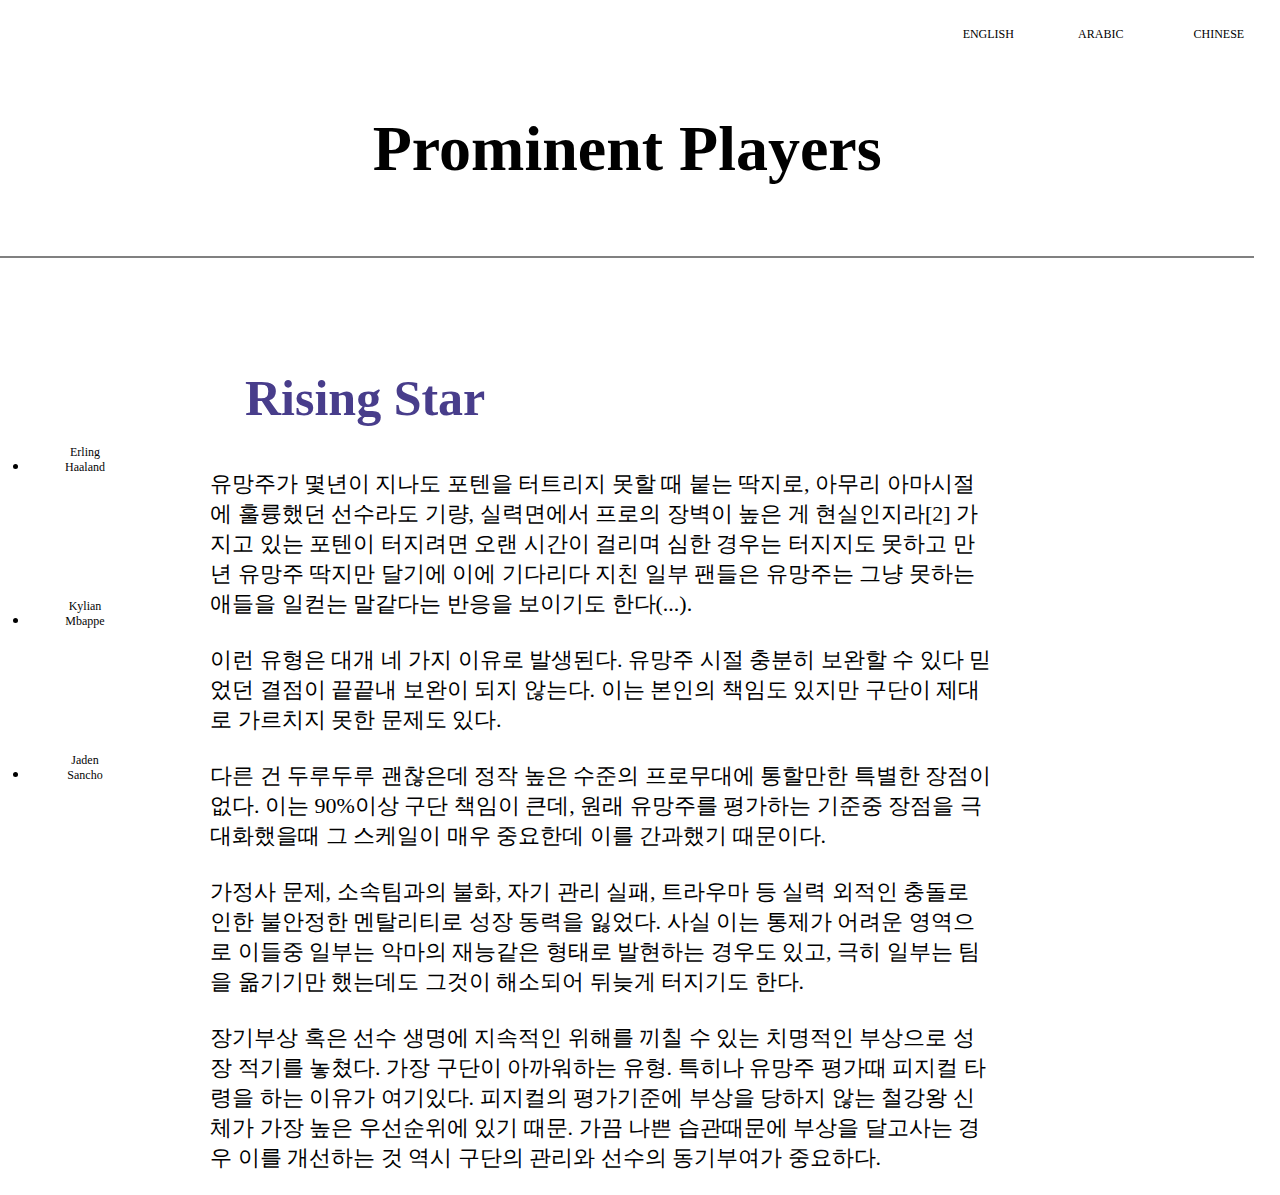
<file: index.html>
<!doctype html>
<html>
<head>
<title>유망주소개</title>
<meta charset="utf-8">

<!-- Global site tag (gtag.js) - Google Analytics -->
<script async src="https://www.googletagmanager.com/gtag/js?id=G-K2CE4SLM7M"></script>
<script>
  window.dataLayer = window.dataLayer || [];
  function gtag(){dataLayer.push(arguments);}
  gtag('js', new Date());

  gtag('config', 'G-K2CE4SLM7M');  

  /* Global site tag (gtag.js) - Google Analytics */
  
</script> 
<link rel="stylesheet" type="text/css" href="style.css">

</head>
<body>

    <div class="grid2">
   <button class="wonderful">wonderful</button>
<a href="index eng.html"><button class="button button1">ENGLISH</button></a>
<a href="love.png"><button class="button button2">ARABIC</button></a>
<a href="error.png"><button class="button button3">CHINESE</button></a>

</div>

<a href="index.html"> <h1>Prominent Players</h1></a> 

<div id="grid">

<ul style="padding-top:167px;">
<a href="haaland.html">  <li><button class="button01">Erling Haaland</button></li></a>
<br><br><br><br> 
<a href="mbappe.html"><li><button class="button01 ">Kylian Mbappe</button></li></a> 
<br><br><br><br>
<a href="sancho.html"> <li><button class="button01 ">Jaden Sancho</button></li> </a> 
</ul>

<div id="article">
<h2>Rising Star</h2>

<p style="font-size: 22px;">
    유망주가 몇년이 지나도 포텐을 터트리지 못할 때 붙는 딱지로, 아무리 아마시절에 훌륭했던 선수라도 기량, 실력면에서 프로의 장벽이 높은 게 현실인지라[2] 가지고 있는 포텐이 터지려면 오랜 시간이 걸리며 심한 경우는 터지지도 못하고 만년 유망주 딱지만 달기에 이에 기다리다 지친 일부 팬들은 유망주는 그냥 못하는 애들을 일컫는 말같다는 반응을 보이기도 한다(...).<br><br>

    이런 유형은 대개 네 가지 이유로 발생된다.
    유망주 시절 충분히 보완할 수 있다 믿었던 결점이 끝끝내 보완이 되지 않는다. 이는 본인의 책임도 있지만 구단이 제대로 가르치지 못한 문제도 있다.<br><br>
    다른 건 두루두루 괜찮은데 정작 높은 수준의 프로무대에 통할만한 특별한 장점이 없다. 이는 90%이상 구단 책임이 큰데, 원래 유망주를 평가하는 기준중 장점을 극대화했을때 그 스케일이 매우 중요한데 이를 간과했기 때문이다.<br><br>
    가정사 문제, 소속팀과의 불화, 자기 관리 실패, 트라우마 등 실력 외적인 충돌로 인한 불안정한 멘탈리티로 성장 동력을 잃었다. 사실 이는 통제가 어려운 영역으로 이들중 일부는 악마의 재능같은 형태로 발현하는 경우도 있고, 극히 일부는 팀을 옮기기만 했는데도 그것이 해소되어 뒤늦게 터지기도 한다.<br><br>
    장기부상 혹은 선수 생명에 지속적인 위해를 끼칠 수 있는 치명적인 부상으로 성장 적기를 놓쳤다. 가장 구단이 아까워하는 유형. 특히나 유망주 평가때 피지컬 타령을 하는 이유가 여기있다. 피지컬의 평가기준에 부상을 당하지 않는 철강왕 신체가 가장 높은 우선순위에 있기 때문. 가끔 나쁜 습관때문에 부상을 달고사는 경우 이를 개선하는 것 역시 구단의 관리와 선수의 동기부여가 중요하다.</p>
  </div>

  </div>
</body>
</html>
</file>
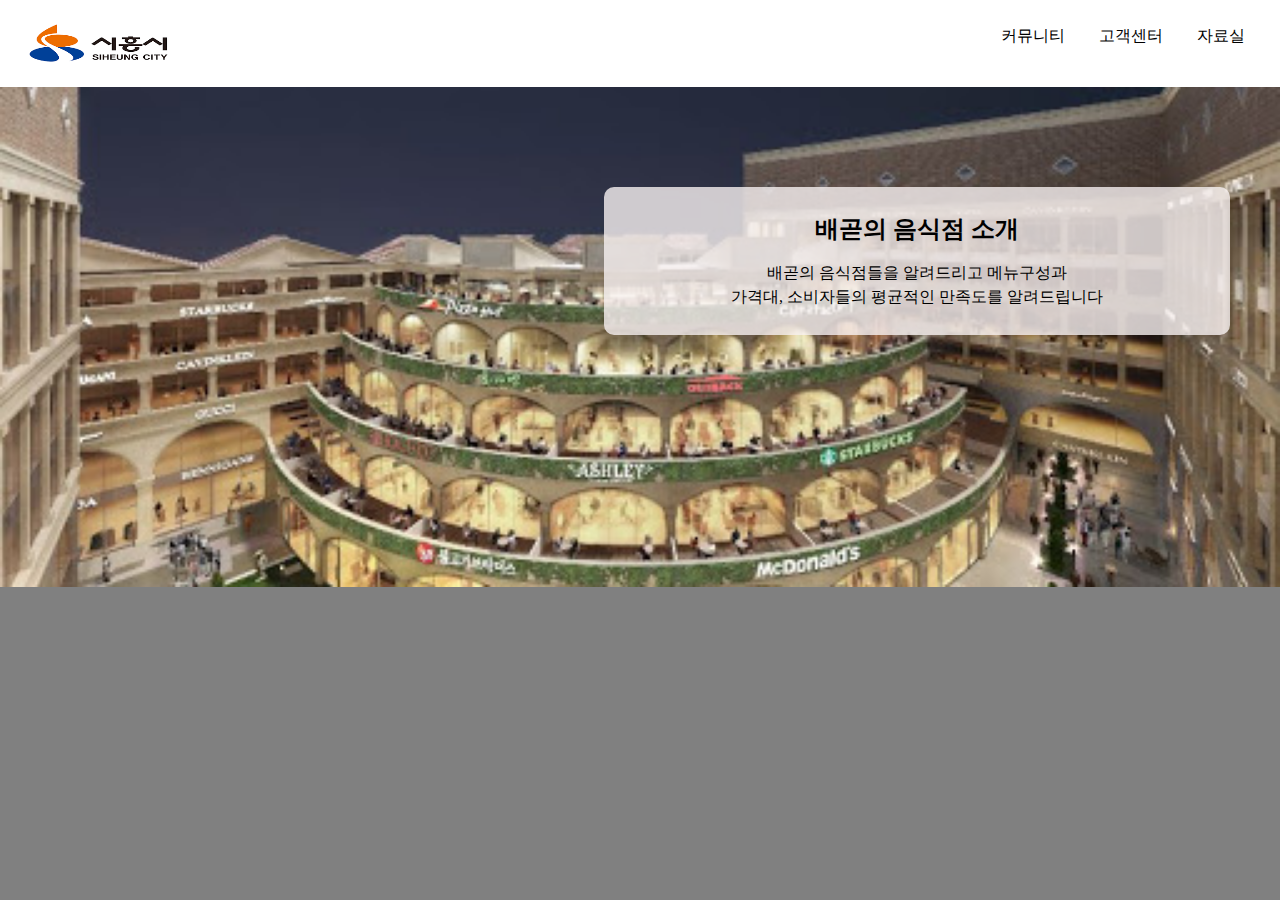
<file: 6655.html>
<!DOCTYPE html>
<html lang="en">
<head>
    <meta charset="UTF-8">
    <meta http-equiv="X-UA-Compatible" content="IE=edge">
    <meta name="viewport" content="width=device-width, initial-scale=1.0">
    <title>Document</title>
    <style>

        body{
            margin:0;
            padding:0;
            background-color: gray;
        }

        .container{
            max-width: 1500px;
            margin: 0 auto;
            background-color: white;
            box-sizing: border-box;
        }
        header{
            min-height: 80px;
            padding: 10px 20px 0;
        }


      header ul{
          float:right;
          list-style: none;
      }
      header ul li{
        display:inline-block;
      }
      header ul li a{
          text-decoration: none;
          color: black;
          padding: 0 5px;
          margin: 0 10px;
          width: 100px;
      }
      header ul li a:hover{
          text-decoration: red;
          color: red;
          border-bottom: 2px solid red;
      }
      header a.logo {
          margin-top:7px;
          margin-bottom: 7px;
      }
      header a.logo img {
          width:160px; 
          height:73px;
      }      
      .main-img{
          height:500px;
          background: url(venicesquare.jpeg) top center no-repeat;
          background-size: cover;
          float:center;
      }
      .text-box{

          position:relative;
          float:right;
          right:50px;
          top:100px;
          padding: 10px 25px;
          width:45%;
          background-color: rgba(247, 241, 241, 0.8);
          border-radius: 10px;
          font-size: 1rem;
          line-height: 1.5rem;
      }
      .text-center{
          text-align: center;
      }

      

    </style>

</head>

<body> 
    <header class="container">
        <a href="#" class="logo">
            <img src="siheung.png" alt="로고">
        </a>
    <ul>

    <li>
        <a href="#">커뮤니티</a>
    </li>

    <li>
        <a href="#">고객센터</a>
    </li>

    <li>
        <a href="#">자료실</a>
    </li>

</ul>

</header>

<article class="container main-img">
    <div class="text-box text-center">
     <h2>배곧의 음식점 소개</h2>
       
     <p>배곧의 음식점들을 알려드리고         메뉴구성과 <br>가격대, 소비자들의 
         평균적인 만족도를 알려드립니다
     </p>
    </div>
</article>

</body>
</html>
</file>
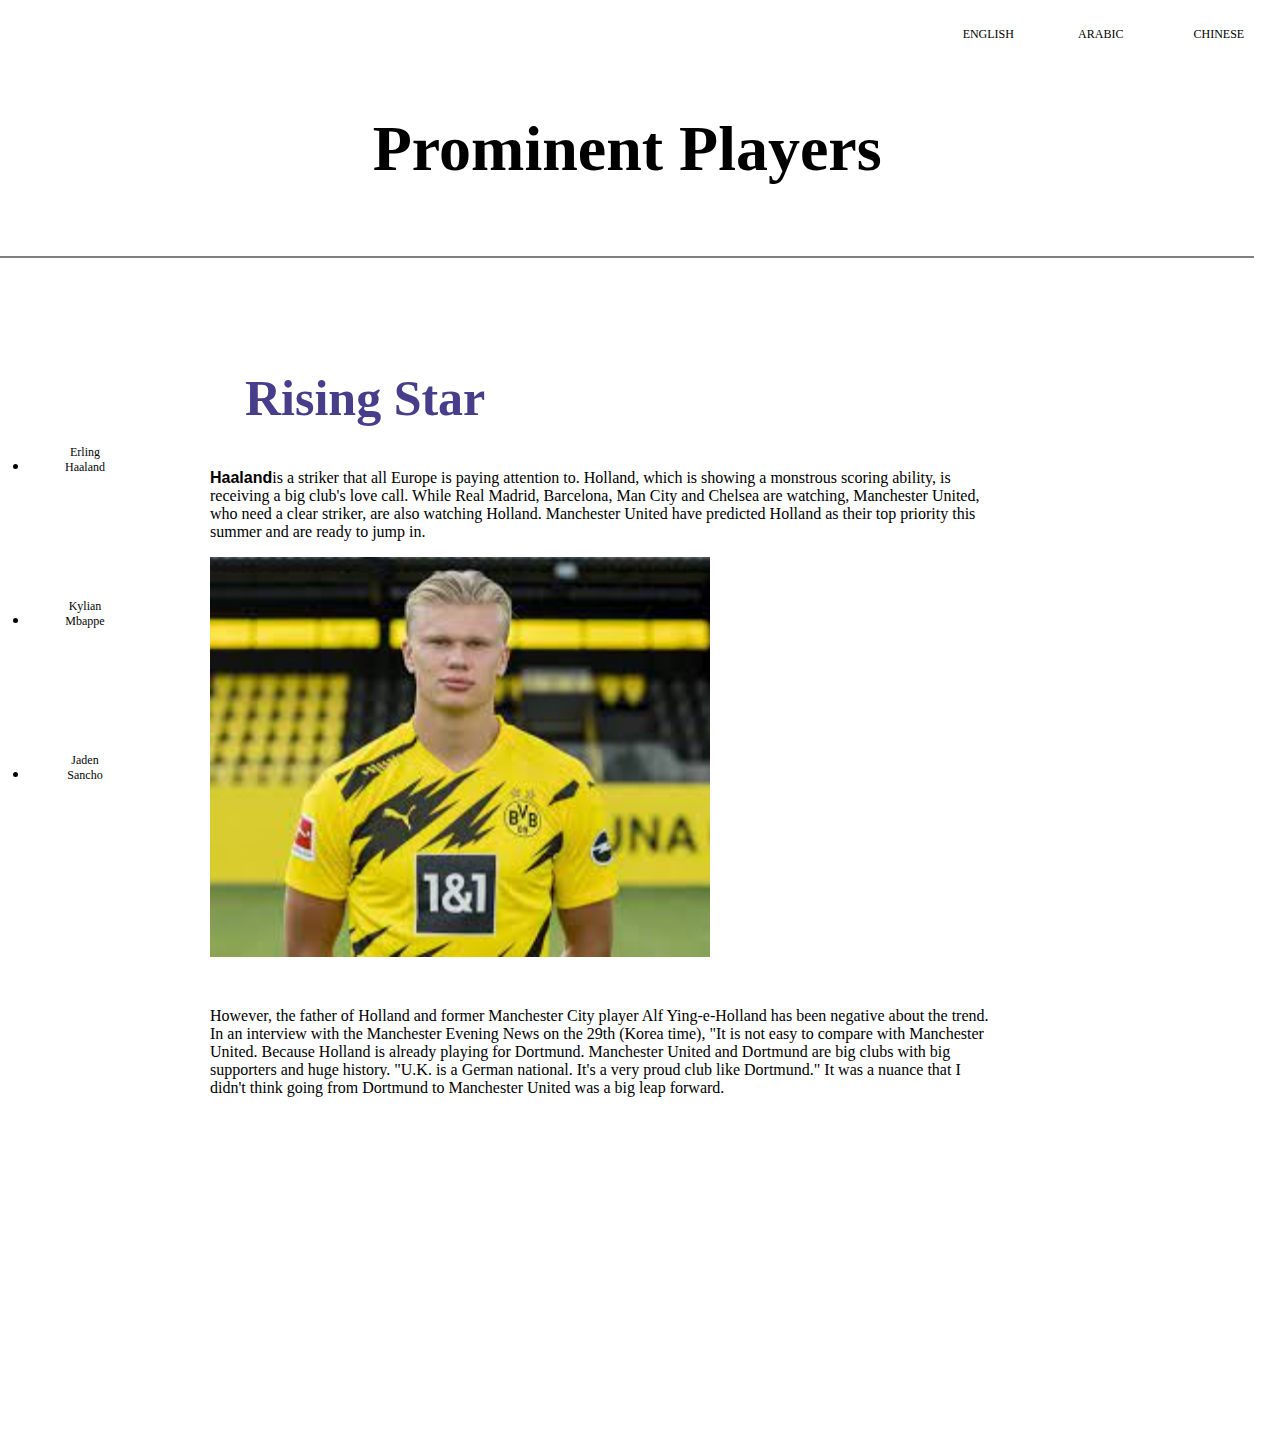
<file: haaland eng.html>
<!doctype html>
<html>
<head>
<title>유망주소개</title>
<meta charset="utf-8">

<!-- Global site tag (gtag.js) - Google Analytics -->
<script async src="https://www.googletagmanager.com/gtag/js?id=G-K2CE4SLM7M"></script>
<script>
  window.dataLayer = window.dataLayer || [];
  function gtag(){dataLayer.push(arguments);}
  gtag('js', new Date());

  gtag('config', 'G-K2CE4SLM7M');  

  /* Global site tag (gtag.js) - Google Analytics */
  
</script> 
<link rel="stylesheet" type="text/css" href="style.css">

</head>
<body>

    <div class="grid2">
   <button class="wonderful">wonderful</button>
<a href="index eng.html"><button class="button button1">ENGLISH</button></a>
<a href="love.png"><button class="button button2">ARABIC</button></a>
<a href="error.png"><button class="button button3">CHINESE</button></a>

</div>

<a href="index.html"> <h1>Prominent Players</h1></a> 

<div id="grid">

<ul style="padding-top:167px;">
<a href="haaland.html">  <li><button class="button01 button02">Erling Haaland</button></li></a>
<br><br><br><br> 
<a href="mbappe.html"><li><button class="button01 button02">Kylian Mbappe</button></li></a> 
<br><br><br><br>
<a href="sancho.html"> <li><button class="button01 button02">Jaden Sancho</button></li> </a> 
</ul>

<div id="article" >
<h2 style= "color:darkslateblue; font-size:50px;font-family: cursive;">Rising Star</h2>

<p style="margin-top:30px;" ><strong><a href="https://namu.wiki/w/%EC%97%98%EB%A7%81%20%ED%99%80%EB%9E%80?from=%ED%99%80%EB%9E%80%EB%93%9C" target="_blank" title="sexy haaland">Haaland</a></strong>is a striker that all Europe is paying attention to. Holland, which is showing a monstrous scoring ability, is receiving a big club's love call.
    While Real Madrid, Barcelona, Man City and Chelsea are watching, Manchester United, who need a clear striker, are also watching Holland.
    Manchester United have predicted Holland as their top priority this summer and are ready to jump in.</p>
<p><img src="haaland.JPEG" width="500" height="400"></p>
<p style="margin-top:46px;"> However, the father of Holland and former Manchester City player Alf Ying-e-Holland has been negative about the trend.
    In an interview with the Manchester Evening News on the 29th (Korea time), "It is not easy to compare with Manchester United. Because Holland is already playing for Dortmund.
    Manchester United and Dortmund are big clubs with big supporters and huge history. "U.K. is a German national.
    It's a very proud club like Dortmund." It was a nuance that I didn't think going from Dortmund to Manchester United was a big leap forward.</p>
    <p>
        <iframe width="560" height="315" src="https://www.youtube.com/embed/Qd8GOUD9RWI" title="YouTube video player" frameborder="0" allow="accelerometer; autoplay; clipboard-write; encrypted-media; gyroscope; picture-in-picture" allowfullscreen></iframe>
    </p>
  </div>

  </div>
    
</body>
</html>
</file>
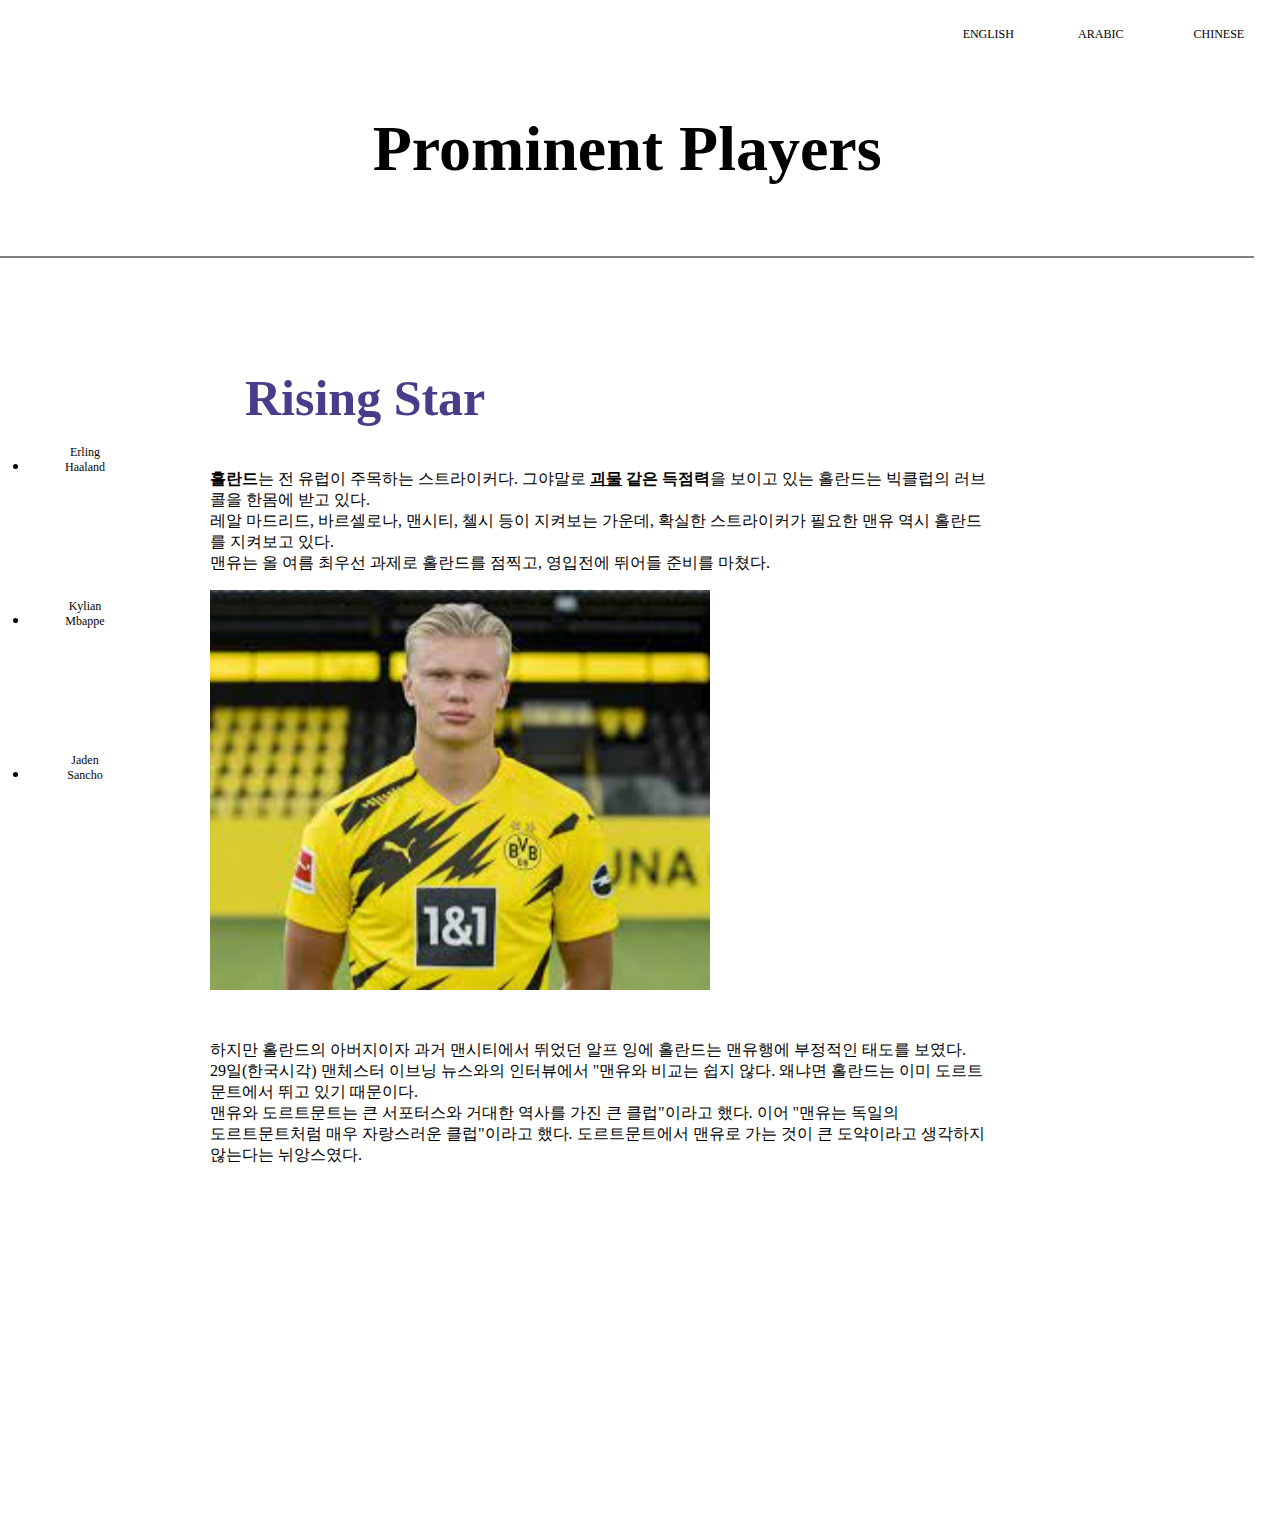
<file: haaland.html>
<!doctype html>
<html>
<head>
<title>유망주소개</title>
<meta charset="utf-8">

<!-- Global site tag (gtag.js) - Google Analytics -->
<script async src="https://www.googletagmanager.com/gtag/js?id=G-K2CE4SLM7M"></script>
<script>
  window.dataLayer = window.dataLayer || [];
  function gtag(){dataLayer.push(arguments);}
  gtag('js', new Date());

  gtag('config', 'G-K2CE4SLM7M');  

  /* Global site tag (gtag.js) - Google Analytics */
  
</script> 
<link rel="stylesheet" type="text/css" href="style.css">

</head>
<body>

    <div class="grid2">
   <button class="wonderful">wonderful</button>
<a href="index eng.html"><button class="button button1">ENGLISH</button></a>
<a href="love.png"><button class="button button2">ARABIC</button></a>
<a href="error.png"><button class="button button3">CHINESE</button></a>

</div>

<a href="index.html"> <h1>Prominent Players</h1></a> 

<div id="grid">

<ul style="padding-top:167px;">
<a href="haaland.html">  <li><button class="button01 button02">Erling Haaland</button></li></a>
<br><br><br><br> 
<a href="mbappe.html"><li><button class="button01 button02">Kylian Mbappe</button></li></a> 
<br><br><br><br>
<a href="sancho.html"> <li><button class="button01 button02">Jaden Sancho</button></li> </a> 
</ul>

<div id="article">
<h2 style= "color:darkslateblue; font-size:50px;font-family: cursive;">Rising Star</h2>

<p style="font-size: 22px;">
    <p><strong><a href="https://namu.wiki/w/%EC%97%98%EB%A7%81%20%ED%99%80%EB%9E%80?from=%ED%99%80%EB%9E%80%EB%93%9C" target="_blank" title="sexy haaland">홀란드</a></strong>는 전 유럽이 주목하는 스트라이커다. 그야말로 <strong><u>괴물</u> 같은 득점력</strong>을 보이고 있는 홀란드는 빅클럽의 러브콜을 한몸에 받고 있다. <br>레알 마드리드, 바르셀로나, 맨시티, 첼시 등이 지켜보는 가운데, 확실한 스트라이커가 필요한 맨유 역시 홀란드를 지켜보고 있다. <br>맨유는 올 여름 최우선 과제로 홀란드를 점찍고, 영입전에 뛰어들 준비를 마쳤다.</p>
    <p><img src="haaland.JPEG" width="500" height="400"></p>
    <p style="margin-top:46px;"> 하지만 홀란드의 아버지이자 과거 맨시티에서 뛰었던 알프 잉에 홀란드는 맨유행에 부정적인 태도를 보였다. <br>29일(한국시각) 맨체스터 이브닝 뉴스와의 인터뷰에서 "맨유와 비교는 쉽지 않다. 왜냐면 홀란드는 이미 도르트문트에서 뛰고 있기 때문이다. <br>맨유와 도르트문트는 큰 서포터스와 거대한 역사를 가진 큰 클럽"이라고 했다. 이어 "맨유는 독일의 <br>도르트문트처럼 매우 자랑스러운 클럽"이라고 했다. 도르트문트에서 맨유로 가는 것이 큰 도약이라고 생각하지 않는다는 뉘앙스였다.</p>
    <p>
        <iframe width="560" height="315" src="https://www.youtube.com/embed/Qd8GOUD9RWI" title="YouTube video player" frameborder="0" allow="accelerometer; autoplay; clipboard-write; encrypted-media; gyroscope; picture-in-picture" allowfullscreen></iframe>
    </p>
  </div>

  </div>
    

</body>
</html>
</file>
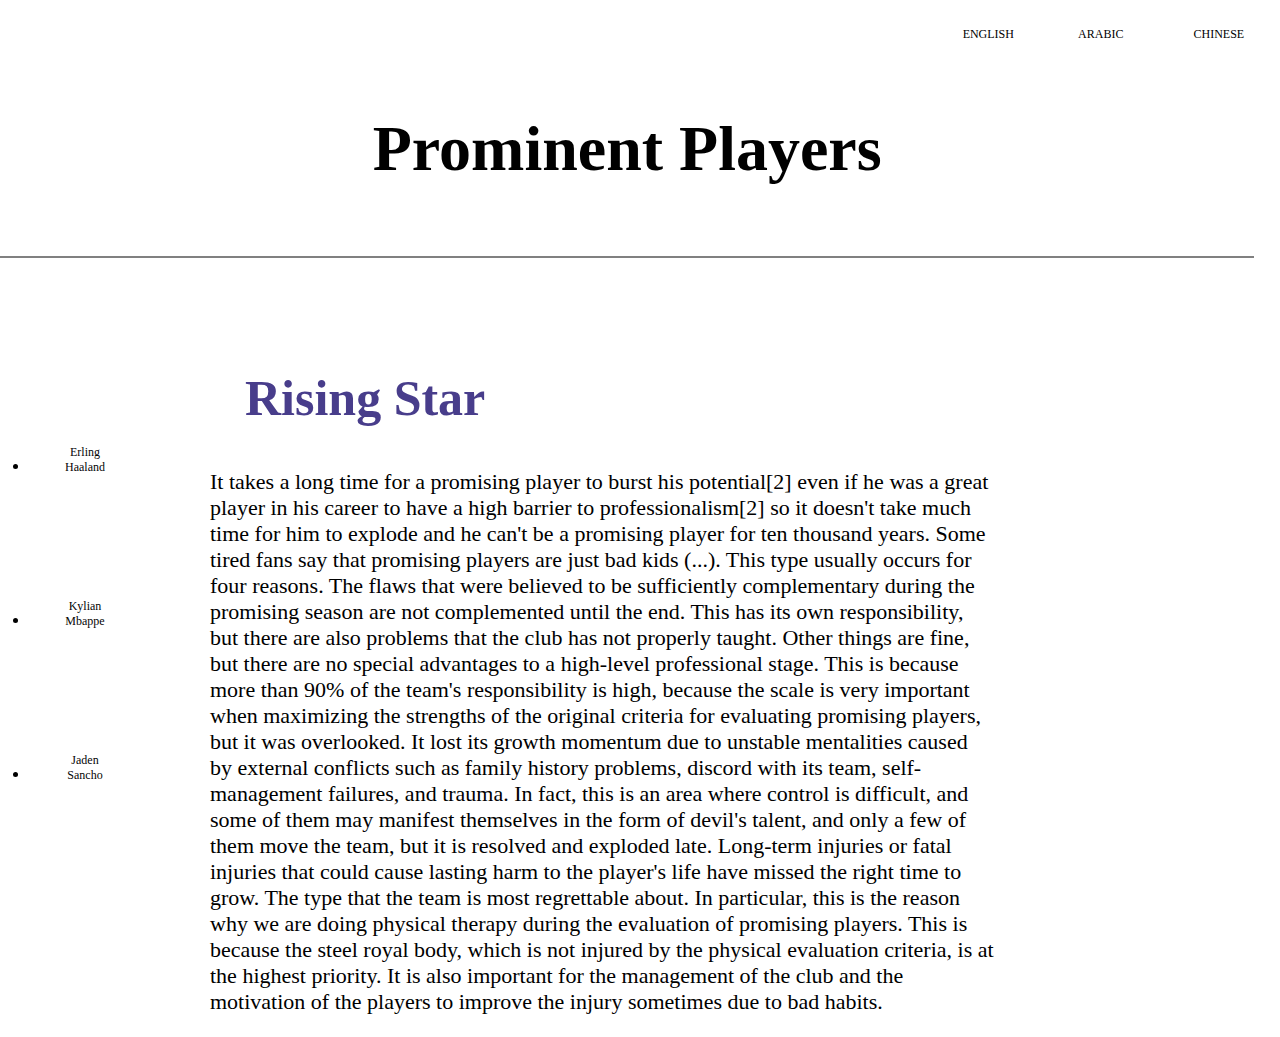
<file: index eng.html>
<!doctype html>
<html>
<head>
<title>유망주소개</title>
<meta charset="utf-8">

<!-- Global site tag (gtag.js) - Google Analytics -->
<script async src="https://www.googletagmanager.com/gtag/js?id=G-K2CE4SLM7M"></script>
<script>
  window.dataLayer = window.dataLayer || [];
  function gtag(){dataLayer.push(arguments);}
  gtag('js', new Date());

  gtag('config', 'G-K2CE4SLM7M');  

  /* Global site tag (gtag.js) - Google Analytics */
  
</script> 
<link rel="stylesheet" type="text/css" href="style.css">


</head>
<body>

    <div class="grid2">
   <button class="wonderful">wonderful</button>
<a href="index eng.html"><button class="button button1">ENGLISH</button></a>
<a href="love.png"><button class="button button2">ARABIC</button></a>
<a href="error.png"><button class="button button3">CHINESE</button></a>

</div>

<a href="index.html"> <h1>Prominent Players</h1></a> 

<div id="grid">

<ul style="padding-top:167px;">
<a href="haaland eng.html">  <li><button class="button01 button02">Erling Haaland</button></li></a>
<br><br><br><br> 
<a href="mbappe eng.html"><li><button class="button01 button02">Kylian Mbappe</button></li></a> 
<br><br><br><br>
<a href="sancho eng.html"> <li><button class="button01 button02">Jaden Sancho</button></li> </a> 
</ul>

<div id="article">
<h2 style= "color:darkslateblue; font-size:50px;font-family: cursive;">Rising Star</h2>

<p style="font-size: 22px;" >
    It takes a long time for a promising player to burst his potential[2] even if he was a great player in his career to have a high barrier to professionalism[2] so it doesn't take much time for him to explode and he can't be a promising player for ten thousand years. Some tired fans say that promising players are just bad kids (...).

This type usually occurs for four reasons. The flaws that were believed to be sufficiently complementary during the promising season are not complemented until the end. This has its own responsibility, but there are also problems that the club has not properly taught.
Other things are fine, but there are no special advantages to a high-level professional stage. This is because more than 90% of the team's responsibility is high, because the scale is very important when maximizing the strengths of the original criteria for evaluating promising players, but it was overlooked.
It lost its growth momentum due to unstable mentalities caused by external conflicts such as family history problems, discord with its team, self-management failures, and trauma. In fact, this is an area where control is difficult, and some of them may manifest themselves in the form of devil's talent, and only a few of them move the team, but it is resolved and exploded late.
Long-term injuries or fatal injuries that could cause lasting harm to the player's life have missed the right time to grow. The type that the team is most regrettable about. In particular, this is the reason why we are doing physical therapy during the evaluation of promising players. This is because the steel royal body, which is not injured by the physical evaluation criteria, is at the highest priority. It is also important for the management of the club and the motivation of the players to improve the injury sometimes due to bad habits.</p>
  </div>

  </div>
    
</body>
</html>
</file>
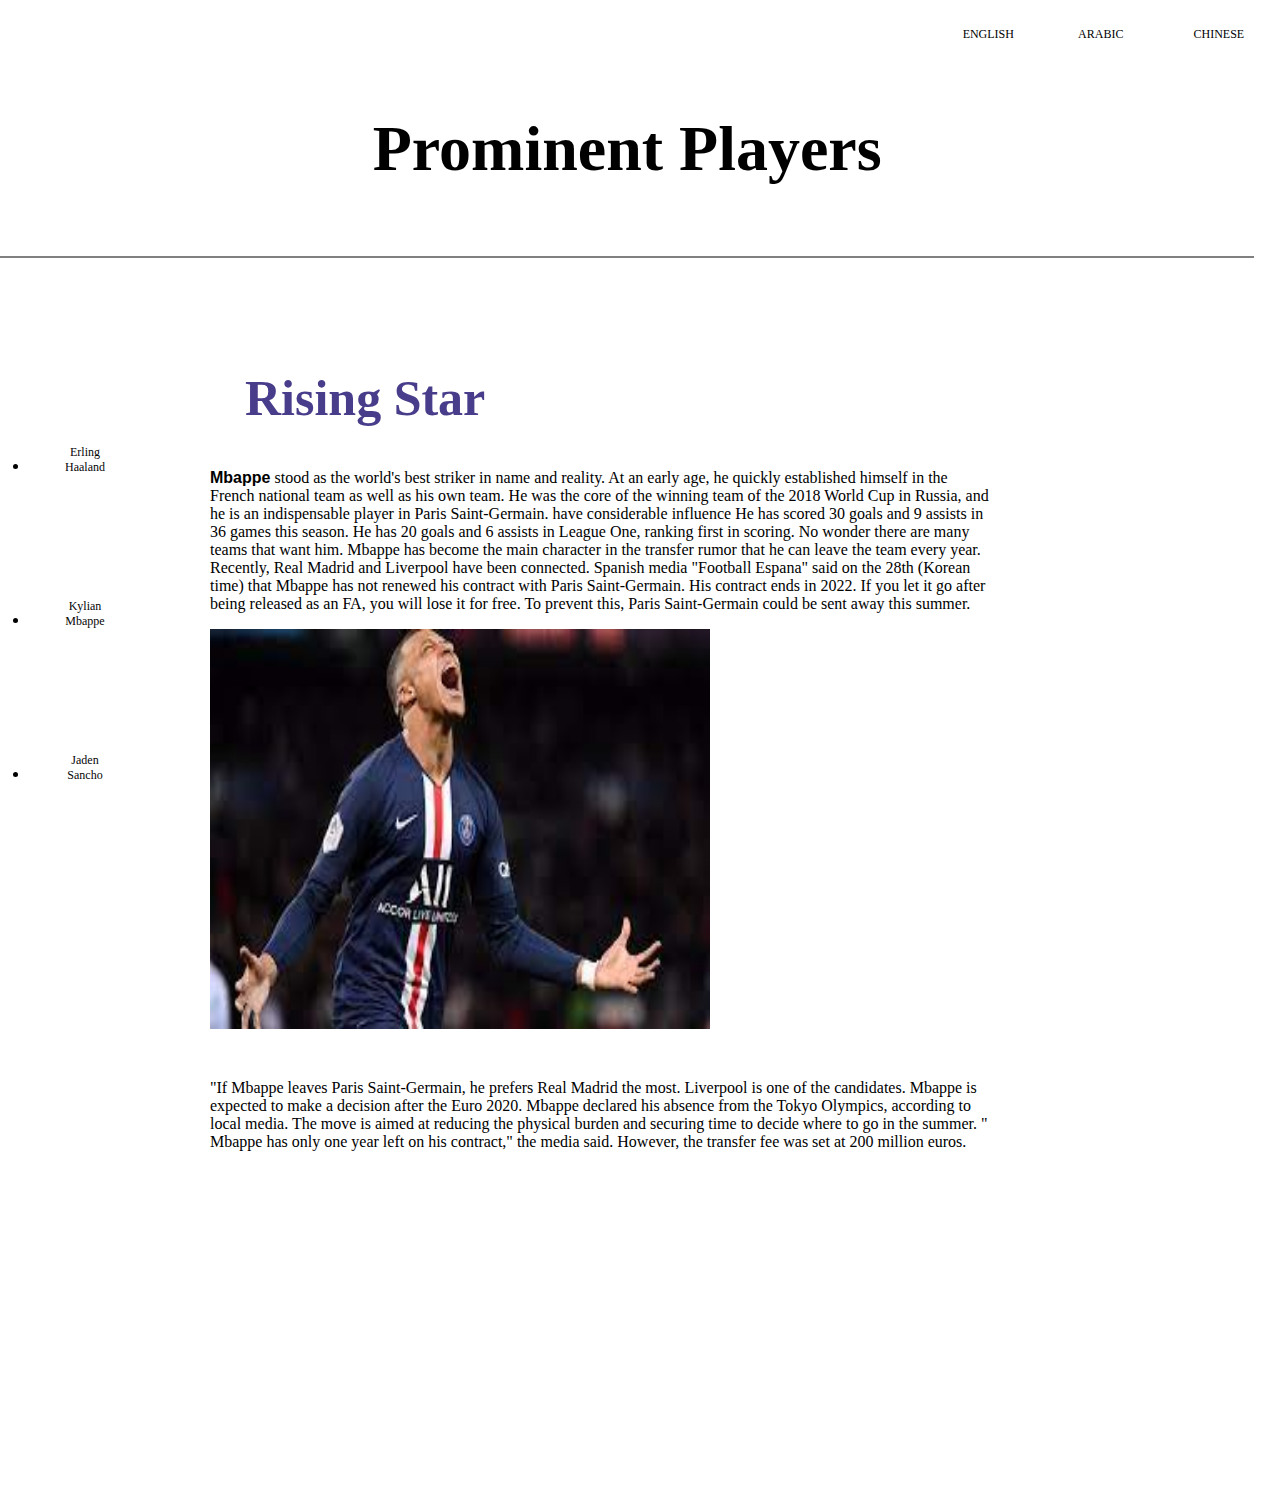
<file: mbappe eng.html>
<!doctype html>
<html>
<head>
<title>유망주소개</title>
<meta charset="utf-8">

<!-- Global site tag (gtag.js) - Google Analytics -->
<script async src="https://www.googletagmanager.com/gtag/js?id=G-K2CE4SLM7M"></script>
<script>
  window.dataLayer = window.dataLayer || [];
  function gtag(){dataLayer.push(arguments);}
  gtag('js', new Date());

  gtag('config', 'G-K2CE4SLM7M');  

  /* Global site tag (gtag.js) - Google Analytics */
  
</script> 
<link rel="stylesheet" type="text/css" href="style.css">

</head>
<body>

    <div class="grid2">
   <button class="wonderful">wonderful</button>
<a href="index eng.html"><button class="button button1">ENGLISH</button></a>
<a href="love.png"><button class="button button2">ARABIC</button></a>
<a href="error.png"><button class="button button3">CHINESE</button></a>

</div>

<a href="index.html"> <h1>Prominent Players</h1></a> 

<div id="grid">

<ul style="padding-top:167px;">
<a href="haaland.html">  <li><button class="button01 button02">Erling Haaland</button></li></a>
<br><br><br><br> 
<a href="mbappe.html"><li><button class="button01 button02">Kylian Mbappe</button></li></a> 
<br><br><br><br>
<a href="sancho.html"> <li><button class="button01 button02">Jaden Sancho</button></li> </a> 
</ul>

<div id="article">
<h2 style= "color:darkslateblue; font-size:50px;font-family: cursive;">Rising Star</h2>

<p style="margin-top:30px;">
    <strong><a href="https://namu.wiki/w/%ED%82%AC%EB%A6%AC%EC%95%88%20%EC%9D%8C%EB%B0%94%ED%8E%98?from=%EC%9D%8C%EB%B0%94%ED%8E%98" target="_blank" title="black machine">Mbappe</a></strong> stood as the world's best striker in name and reality. At an early age, he quickly established himself in the French national team as well as his own team. He was the core of the winning team of the 2018 World Cup in Russia, and he is an indispensable player in Paris Saint-Germain.
    have considerable influence He has scored 30 goals and 9 assists in 36 games this season. He has 20 goals and 6 assists in League One, ranking first in scoring.
    No wonder there are many teams that want him. Mbappe has become the main character in the transfer rumor that he can leave the team every year. Recently, Real Madrid and Liverpool have been connected.
    Spanish media "Football Espana" said on the 28th (Korean time) that Mbappe has not renewed his contract with Paris Saint-Germain. His contract ends in 2022. If you let it go after being released as an FA, you will lose it for free.
    To prevent this, Paris Saint-Germain could be sent away this summer.
    </p>
    
    <p><img src="mbappe.JPEG" width="500" height="400"></p>
    
    <p style="margin-top:46px;"> 
        
        "If Mbappe leaves Paris Saint-Germain, he prefers Real Madrid the most. Liverpool is one of the candidates.
        Mbappe is expected to make a decision after the Euro 2020. Mbappe declared his absence from the Tokyo Olympics, according to local media.
        The move is aimed at reducing the physical burden and securing time to decide where to go in the summer.
        " Mbappe has only one year left on his contract," the media said. However, the transfer fee was set at 200 million euros.
    </p>
    <p>
        <iframe width="560" height="315" src="https://www.youtube.com/embed/P4AfSRQ_u-0" title="YouTube video player" frameborder="0" allow="accelerometer; autoplay; clipboard-write; encrypted-media; gyroscope; picture-in-picture" allowfullscreen></iframe>
    
    </p>
  </div>

  </div>
    

</body>
</html>
</file>
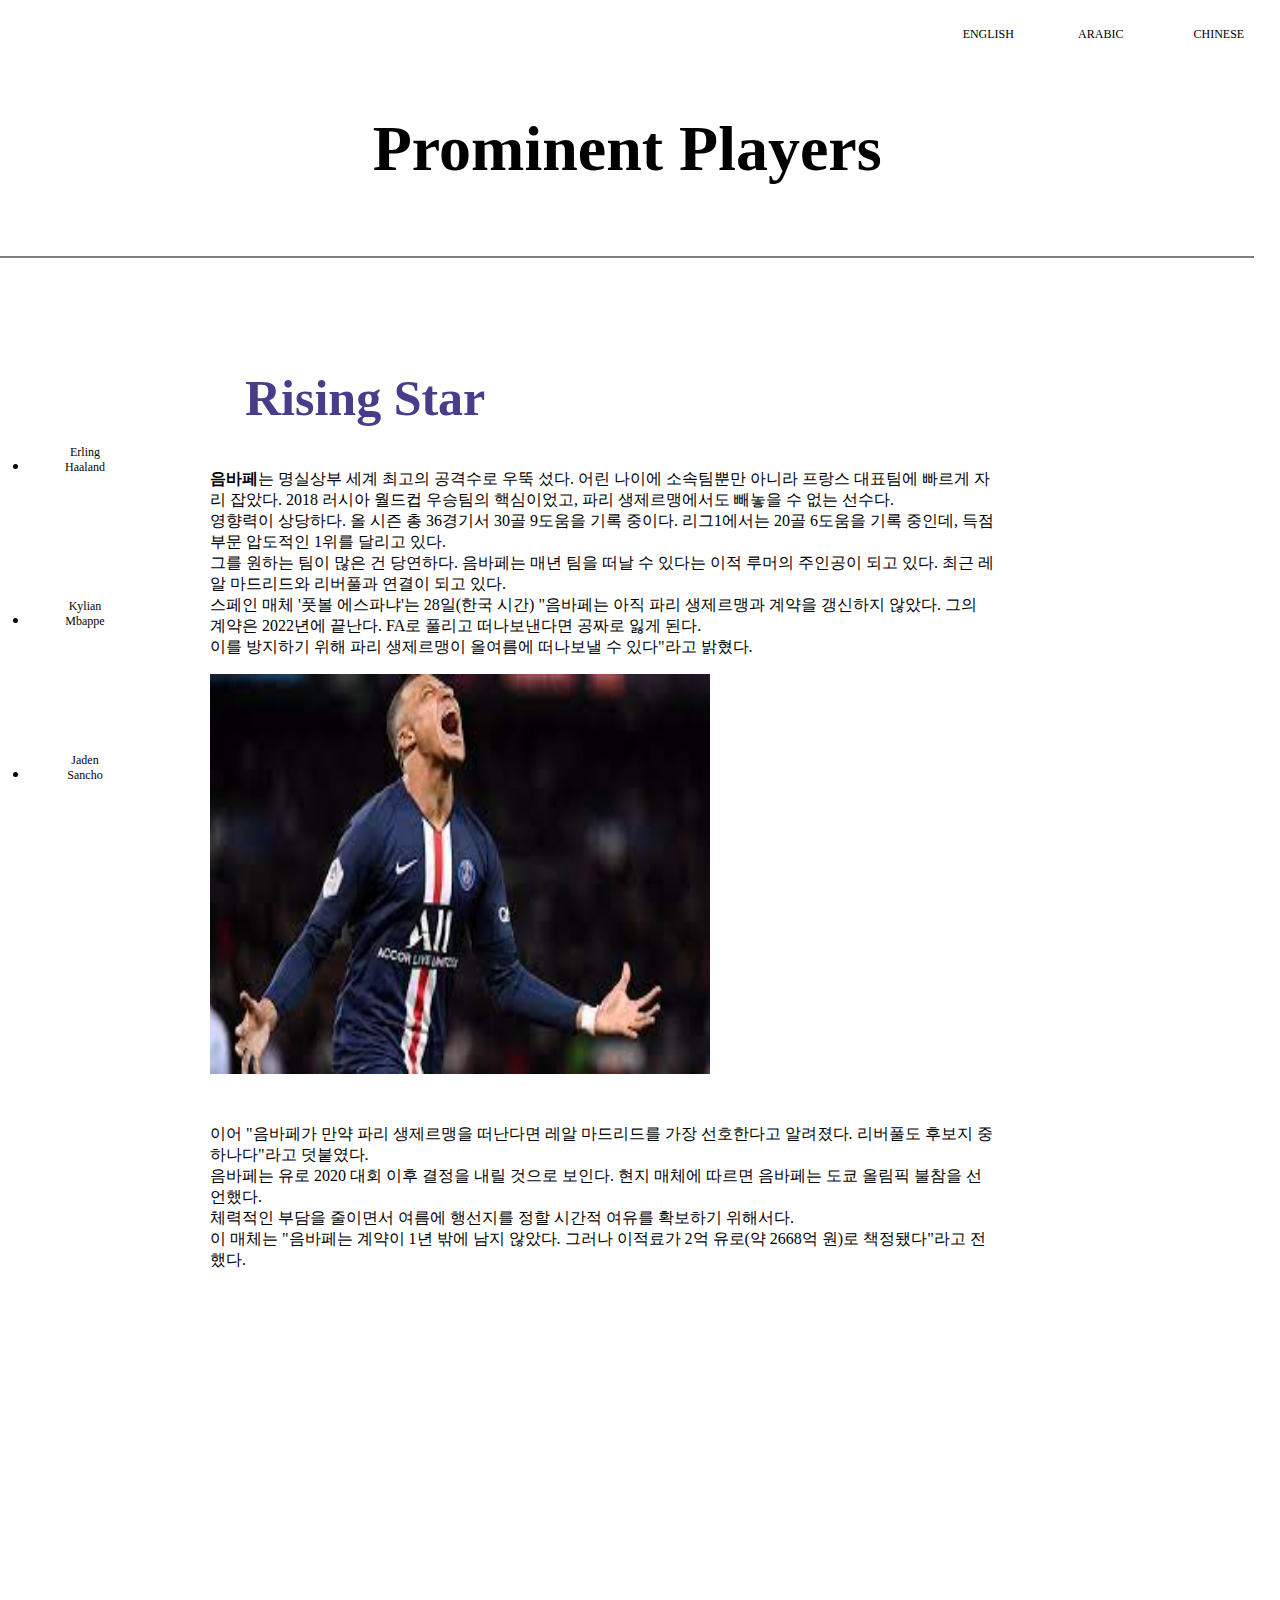
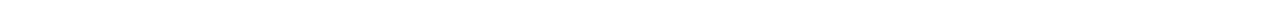
<file: mbappe.html>
<!doctype html>
<html>
<head>
<title>유망주소개</title>
<meta charset="utf-8">

<!-- Global site tag (gtag.js) - Google Analytics -->
<script async src="https://www.googletagmanager.com/gtag/js?id=G-K2CE4SLM7M"></script>
<script>
  window.dataLayer = window.dataLayer || [];
  function gtag(){dataLayer.push(arguments);}
  gtag('js', new Date());

  gtag('config', 'G-K2CE4SLM7M');  

  /* Global site tag (gtag.js) - Google Analytics */
  
</script> 
<link rel="stylesheet" type="text/css" href="style.css">

</head>
<body>

    <div class="grid2">
   <button class="wonderful">wonderful</button>
<a href="index eng.html"><button class="button button1">ENGLISH</button></a>
<a href="love.png"><button class="button button2">ARABIC</button></a>
<a href="error.png"><button class="button button3">CHINESE</button></a>

</div>

<a href="index.html"> <h1>Prominent Players</h1></a> 

<div id="grid">

<ul style="padding-top:167px;">
<a href="haaland.html">  <li><button class="button01 button02">Erling Haaland</button></li></a>
<br><br><br><br> 
<a href="mbappe.html"><li><button class="button01 button02">Kylian Mbappe</button></li></a> 
<br><br><br><br>
<a href="sancho.html"> <li><button class="button01 button02">Jaden Sancho</button></li> </a> 
</ul>

<div id="article">
<h2 style= "color:darkslateblue; font-size:50px;font-family: cursive;">Rising Star</h2>

<p>
    <strong><a href="https://namu.wiki/w/%ED%82%AC%EB%A6%AC%EC%95%88%20%EC%9D%8C%EB%B0%94%ED%8E%98?from=%EC%9D%8C%EB%B0%94%ED%8E%98" target="_blank" title="black machine">음바페</a></strong>는 명실상부 세계 최고의 공격수로 우뚝 섰다. 어린 나이에 소속팀뿐만 아니라 프랑스 대표팀에 빠르게 자리 잡았다. 2018 러시아 월드컵 우승팀의 핵심이었고, 파리 생제르맹에서도 빼놓을 수 없는 선수다.<br>
    
    영향력이 상당하다. 올 시즌 총 36경기서 30골 9도움을 기록 중이다. 리그1에서는 20골 6도움을 기록 중인데, 득점 부문 압도적인 1위를 달리고 있다.<br>
    
    그를 원하는 팀이 많은 건 당연하다. 음바페는 매년 팀을 떠날 수 있다는 이적 루머의 주인공이 되고 있다. 최근 레알 마드리드와 리버풀과 연결이 되고 있다.<br>
    
    스페인 매체 '풋볼 에스파냐'는 28일(한국 시간) "음바페는 아직 파리 생제르맹과 계약을 갱신하지 않았다. 그의 계약은 2022년에 끝난다. FA로 풀리고 떠나보낸다면 공짜로 잃게 된다.<br>이를 방지하기 위해 파리 생제르맹이 올여름에 떠나보낼 수 있다"라고 밝혔다.
    </p>
    
    <p><img src="mbappe.JPEG" width="500" height="400"></p>
    
    <p style="margin-top:46px;"> 
        
    이어 "음바페가 만약 파리 생제르맹을 떠난다면 레알 마드리드를 가장 선호한다고 알려졌다. 리버풀도 후보지 중 하나다"라고 덧붙였다.<br>
    
    음바페는 유로 2020 대회 이후 결정을 내릴 것으로 보인다. 현지 매체에 따르면 음바페는 도쿄 올림픽 불참을 선언했다. <br>체력적인 부담을 줄이면서 여름에 행선지를 정할 시간적 여유를 확보하기 위해서다.<br>
        
    이 매체는 "음바페는 계약이 1년 밖에 남지 않았다. 그러나 이적료가 2억 유로(약 2668억 원)로 책정됐다"라고 전했다.
    </p>
    <p>
        <iframe width="560" height="315" src="https://www.youtube.com/embed/P4AfSRQ_u-0" title="YouTube video player" frameborder="0" allow="accelerometer; autoplay; clipboard-write; encrypted-media; gyroscope; picture-in-picture" allowfullscreen></iframe>
    
    </p>
  </div>

  </div>
    

</body>
</html>
</file>
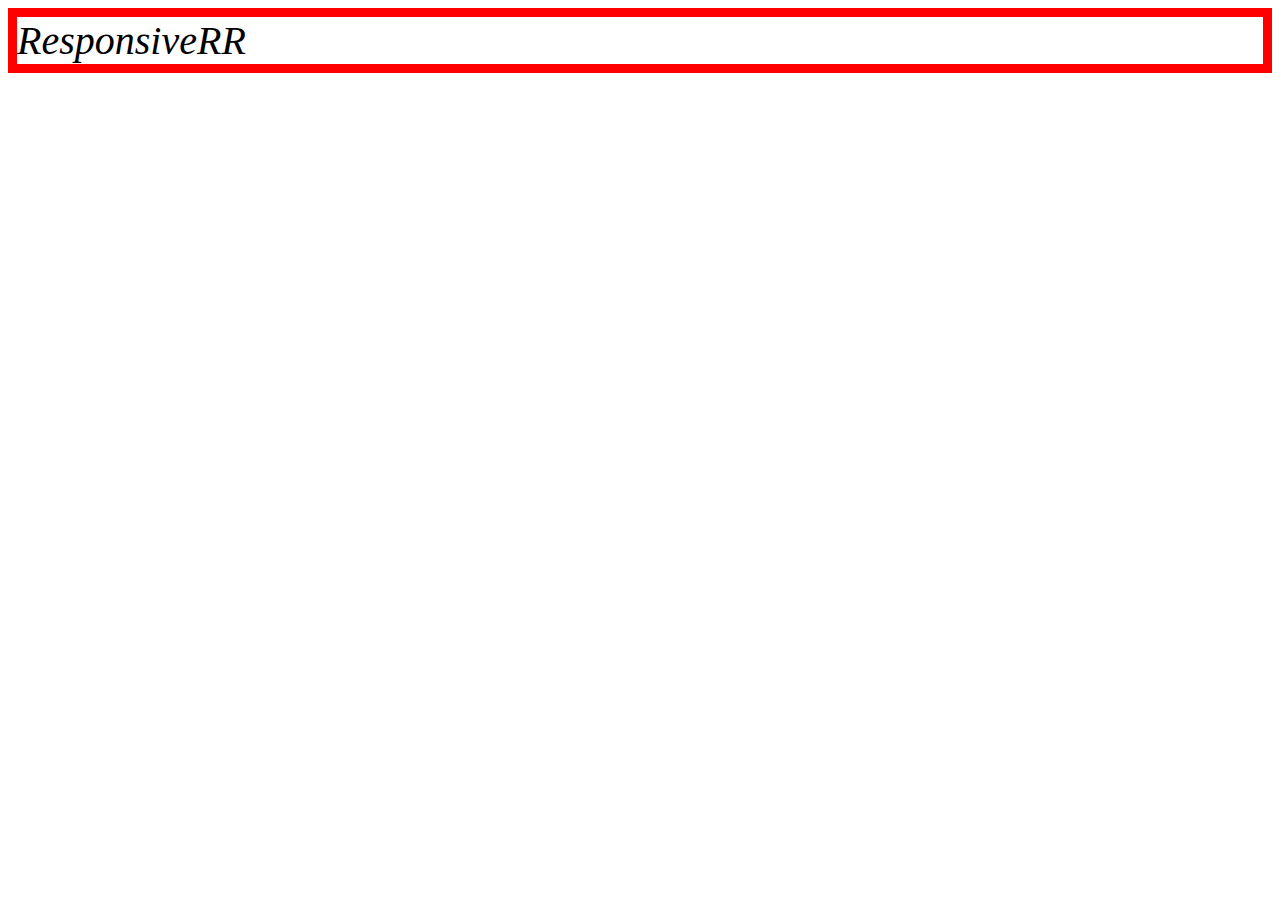
<file: mediaquery.html>
<!DOCTYPE html>
<html lang="en">
<head>
    <meta charset="UTF-8">
    <title>Document</title>
    <style>

        div{
              border: 9px red solid ;
              font-size: 40px;}
        
        @media(min-width:900px){
            div{
                font-style: italic;
            }
        }  
        
            
        
    </style>
</head>
<body>
    <div>
        ResponsiveRR
    </div>
    
</body>
</html>
</file>
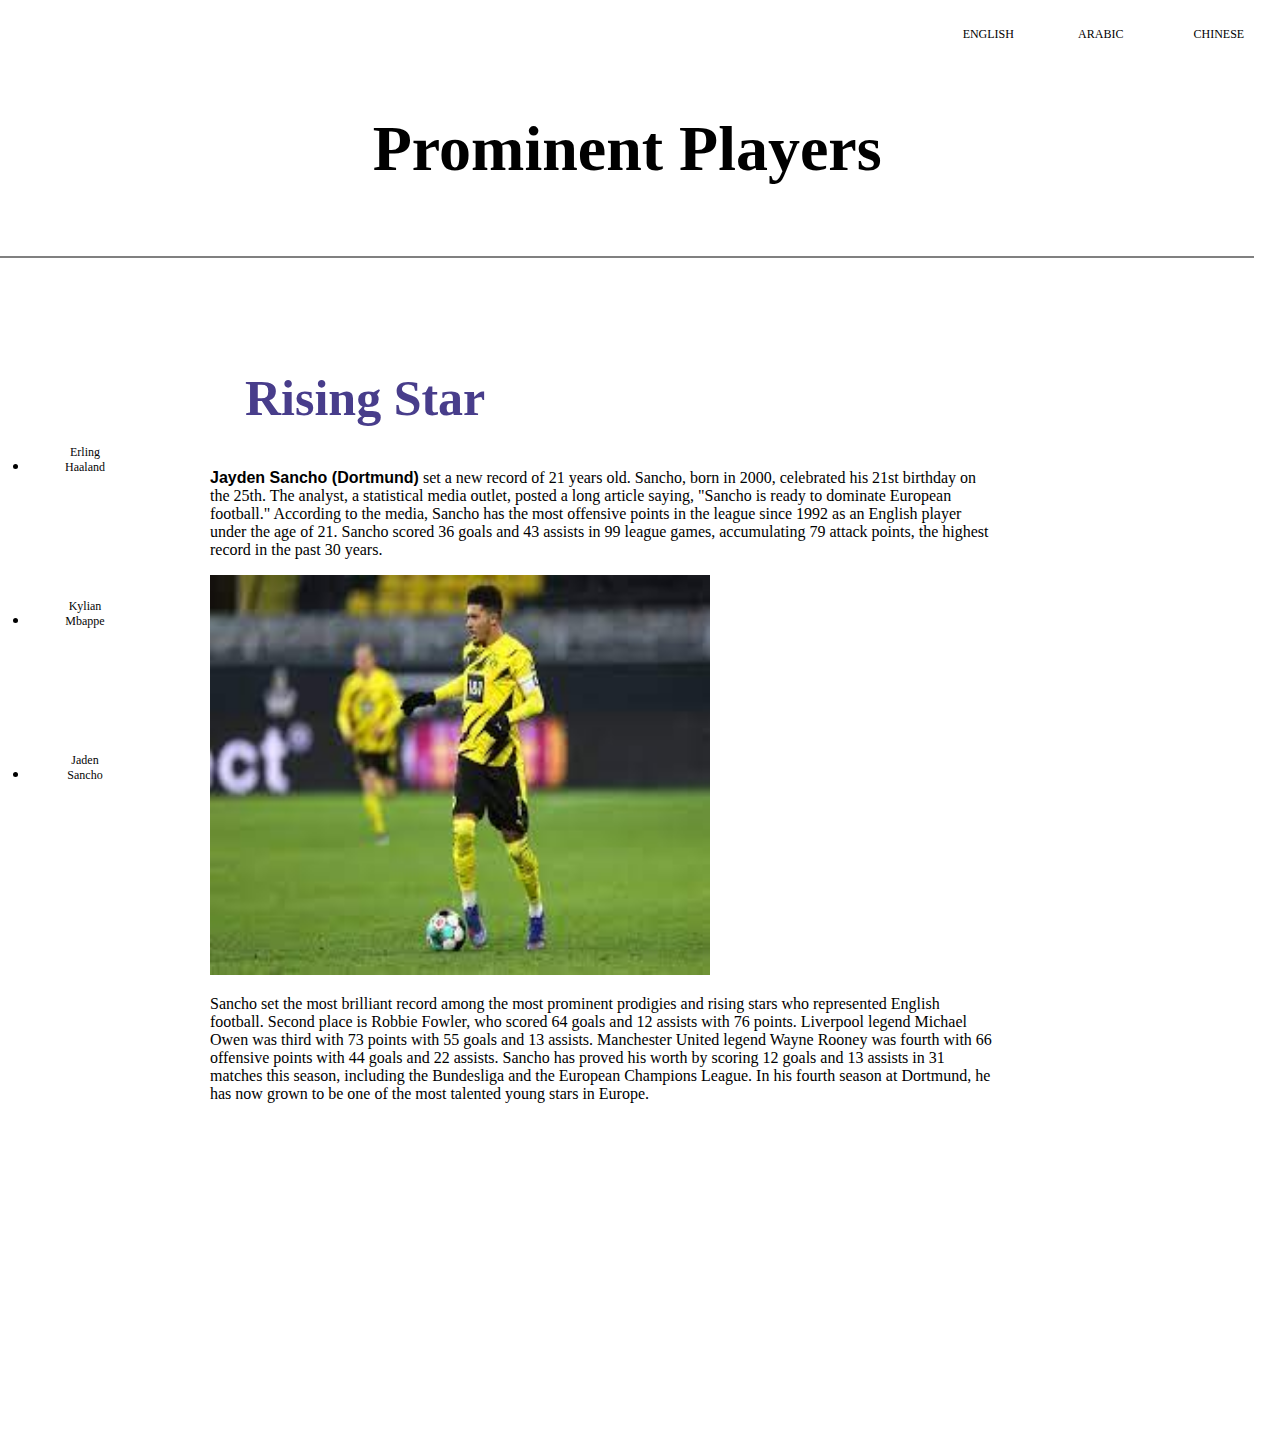
<file: sancho eng.html>
<!doctype html>
<html>
<head>
<title>유망주소개</title>
<meta charset="utf-8">

<!-- Global site tag (gtag.js) - Google Analytics -->
<script async src="https://www.googletagmanager.com/gtag/js?id=G-K2CE4SLM7M"></script>
<script>
  window.dataLayer = window.dataLayer || [];
  function gtag(){dataLayer.push(arguments);}
  gtag('js', new Date());

  gtag('config', 'G-K2CE4SLM7M');  

  /* Global site tag (gtag.js) - Google Analytics */
  
</script> 
<link rel="stylesheet" type="text/css" href="style.css">

</head>
<body>

    <div class="grid2">
   <button class="wonderful">wonderful</button>
<a href="index eng.html"><button class="button button1">ENGLISH</button></a>
<a href="love.png"><button class="button button2">ARABIC</button></a>
<a href="error.png"><button class="button button3">CHINESE</button></a>

</div>

<a href="index.html"> <h1>Prominent Players</h1></a> 

<div id="grid">

<ul style="padding-top:167px;">
<a href="haaland.html">  <li><button class="button01 button02">Erling Haaland</button></li></a>
<br><br><br><br> 
<a href="mbappe.html"><li><button class="button01 button02">Kylian Mbappe</button></li></a> 
<br><br><br><br>
<a href="sancho.html"> <li><button class="button01 button02">Jaden Sancho</button></li> </a> 
</ul>

<div id="article">
<h2 style= "color:darkslateblue; font-size:50px;font-family: cursive;">Rising Star</h2>
<p style="margin-top: 30px;">
    <p style="margin-top: 30px;">
        <strong><a href="https://namu.wiki/w/%EC%A0%9C%EC%9D%B4%EB%93%A0%20%EC%82%B0%EC%B4%88" target="_blank" title="england future">Jayden Sancho (Dortmund)</a></strong> set a new record of 21 years old.
        
            Sancho, born in 2000, celebrated his 21st birthday on the 25th. The analyst, a statistical media outlet, posted a long article saying, "Sancho is ready to dominate European football."
            
            According to the media, Sancho has the most offensive points in the league since 1992 as an English player under the age of 21.
            Sancho scored 36 goals and 43 assists in 99 league games, accumulating 79 attack points, the highest record in the past 30 years.
        </p>
        
        <p><img src="sancho.JPEG" width="500" height="400" ></p>
        
        <p>Sancho set the most brilliant record among the most prominent prodigies and rising stars who represented English football.
        
            Second place is Robbie Fowler, who scored 64 goals and 12 assists with 76 points. Liverpool legend Michael Owen was third with 73 points with 55 goals and 13 assists.
            
            Manchester United legend Wayne Rooney was fourth with 66 offensive points with 44 goals and 22 assists.
            
            Sancho has proved his worth by scoring 12 goals and 13 assists in 31 matches this season, including the Bundesliga and the European Champions League.
            
            In his fourth season at Dortmund, he has now grown to be one of the most talented young stars in Europe.</p>
            <p>
                <iframe width="560" height="315" src="https://www.youtube.com/embed/xijUh_ASm_k" title="YouTube video player" frameborder="0" allow="accelerometer; autoplay; clipboard-write; encrypted-media; gyroscope; picture-in-picture" allowfullscreen></iframe>
            </p>
  </div>

  </div>
    

</body>
</html>
</file>
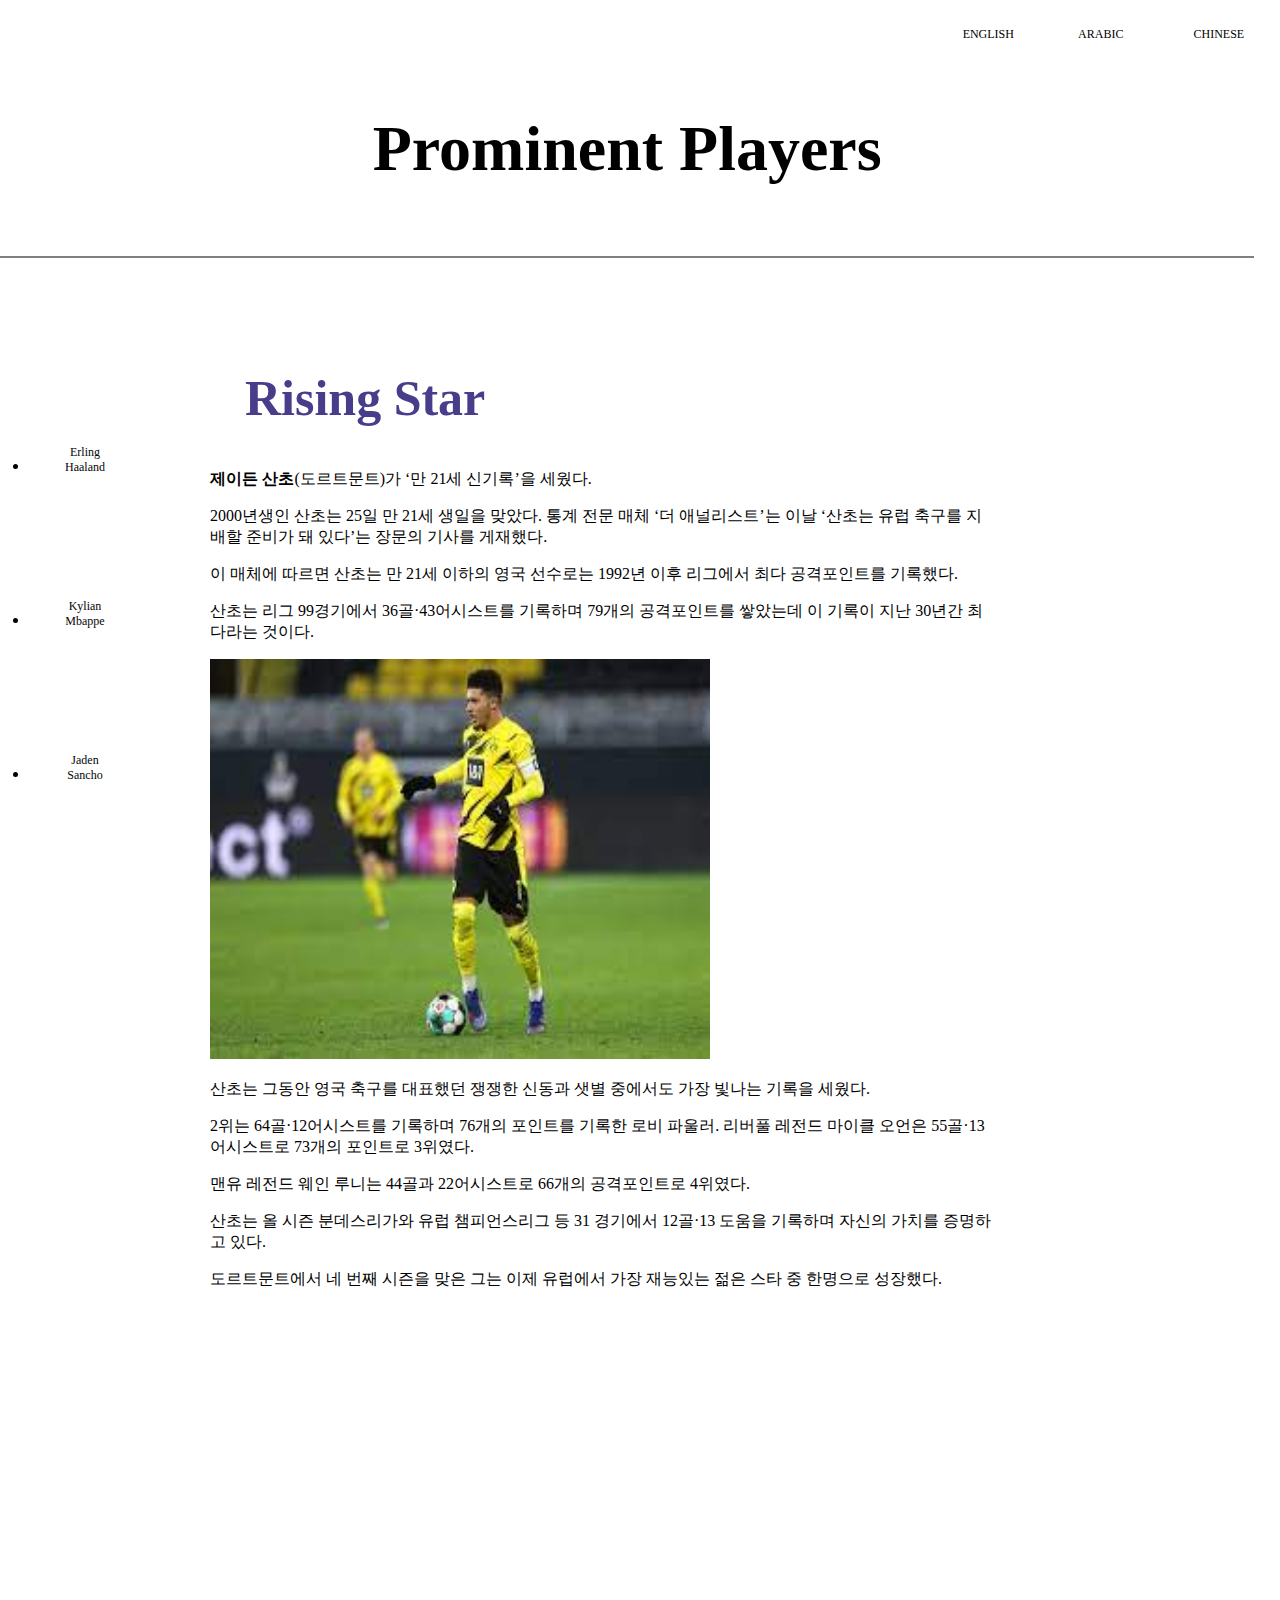
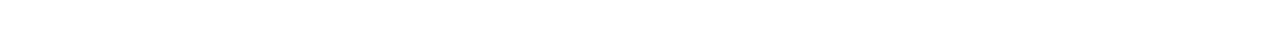
<file: sancho.html>
<!doctype html>
<html>
<head>
<title>유망주소개</title>
<meta charset="utf-8">

<!-- Global site tag (gtag.js) - Google Analytics -->
<script async src="https://www.googletagmanager.com/gtag/js?id=G-K2CE4SLM7M"></script>
<script>
  window.dataLayer = window.dataLayer || [];
  function gtag(){dataLayer.push(arguments);}
  gtag('js', new Date());

  gtag('config', 'G-K2CE4SLM7M');  

  /* Global site tag (gtag.js) - Google Analytics */
  
</script> 
<link rel="stylesheet" type="text/css" href="style.css">

</head>
<body>

    <div class="grid2">
   <button class="wonderful">wonderful</button>
<a href="index eng.html"><button class="button button1">ENGLISH</button></a>
<a href="love.png"><button class="button button2">ARABIC</button></a>
<a href="error.png"><button class="button button3">CHINESE</button></a>

</div>

<a href="index.html"> <h1>Prominent Players</h1></a> 

<div id="grid">

<ul style="padding-top:167px;">
<a href="haaland.html">  <li><button class="button01 button02">Erling Haaland</button></li></a>
<br><br><br><br> 
<a href="mbappe.html"><li><button class="button01 button02">Kylian Mbappe</button></li></a> 
<br><br><br><br>
<a href="sancho.html"> <li><button class="button01 button02">Jaden Sancho</button></li> </a> 
</ul>

<div id="article">
<h2 style= "color:darkslateblue; font-size:50px;font-family: cursive;">Rising Star</h2>
<p style="margin-top: 30px;">
    <strong><a href="https://namu.wiki/w/%EC%A0%9C%EC%9D%B4%EB%93%A0%20%EC%82%B0%EC%B4%88" target="_blank" title="england future">제이든 산초</a></strong>(도르트문트)가 ‘만 21세 신기록’을 세웠다.
    </p>
    
    <p>2000년생인 산초는 25일 만 21세 생일을 맞았다. 통계 전문 매체 ‘더 애널리스트’는 이날 ‘산초는 유럽 축구를 지배할 준비가 돼 있다’는 장문의 기사를 게재했다.</p>
    
    <p>이 매체에 따르면 산초는 만 21세 이하의 영국 선수로는 1992년 이후 리그에서 최다 공격포인트를 기록했다.</p> 
    <p>산초는 리그 99경기에서 36골·43어시스트를 기록하며 79개의 공격포인트를 쌓았는데 이 기록이 지난 30년간 최다라는 것이다.</p>
    
    <p><img src="sancho.JPEG" width="500" height="400" ></p>
    
    <p>산초는 그동안 영국 축구를 대표했던 쟁쟁한 신동과 샛별 중에서도 가장 빛나는 기록을 세웠다.</p> 
    <p>2위는 64골·12어시스트를 기록하며 76개의 포인트를 기록한 로비 파울러. 리버풀 레전드 마이클 오언은 55골·13어시스트로 73개의 포인트로 3위였다.</p> 
    <p>맨유 레전드 웨인 루니는 44골과 22어시스트로 66개의 공격포인트로 4위였다.</p>
    
    <p>산초는 올 시즌 분데스리가와 유럽 챔피언스리그 등 31 경기에서 12골·13 도움을 기록하며 자신의 가치를 증명하고 있다.</p> 
    <p>도르트문트에서 네 번째 시즌을 맞은 그는 이제 유럽에서 가장 재능있는 젊은 스타 중 한명으로 성장했다.</p>
    <p>
        <iframe width="560" height="315" src="https://www.youtube.com/embed/xijUh_ASm_k" title="YouTube video player" frameborder="0" allow="accelerometer; autoplay; clipboard-write; encrypted-media; gyroscope; picture-in-picture" allowfullscreen></iframe>
    </p>
  </div>

  </div>
    

</body>
</html>
</file>
<file: style.css>
a{
        color:black;text-decoration: none;font-family: Arial;font-weight: bold;
    }
    h1{
    font-size: 400%;
    font-family: cursive;
    width:98%;
    text-align:center;
    border-bottom: 2px solid gray;
    padding-bottom: 70px;
    margin-bottom: 0;
    }

    h2{
        padding-left:35px;
        color:darkslateblue; 
        font-size:50px;
        font-family: cursive;
    }

     #grid ul{
        border-right: 2px white;
        padding: 20px;
        margin:0;
        width:fit-content;
        font-size:18px;
    }
    body{
        margin:0;
    }

    #grid{
        display:grid;
        grid-template-columns: 150px 1fr;
    }

    div{margin-inline-start: 10px;
    }
    #grid #article{
        border:2px;
        padding-left:40px
    }











    .button{ border:none ;
             text-align: center;
             padding:17px 25px;
             margin: 10px 4px;
             cursor:alias;
             transition-duration:0.9s;
             font-size: 12px;
             font-family:fantasy;
             display: inline-block;
             align;
             
             

    }

    .button1{background-color: white;
            color:black;

    }
    .button1:hover{background-color: rgb(243, 209, 207);

    }

    .button2{background-color: white;
            color:black

    }
    .button2:hover{background-color: rgb(243, 209, 207);

    }

    .button3{background-color: white;
            color:black

    }
    .button3:hover{background-color: rgb(243, 209, 207);

    }






    .button01{ border:none ;
             background-color: white;
             text-align: center;
             padding:10px 25px;
             margin: 10px 10px;
             transition-duration:0.9s;
             font-size: 12px;
             font-family:fantasy;
             color:rgb(5, 5, 5);
    }

    .button01:hover{ background-color:white;
                     font-size:110%;
    }
















    #article{
     margin-top:70px;
     width: 70%;

    }
 
     .wonderful{
         
             border:none ;
             color:none;
             background-color: white;
             padding:17px 25px;
             margin: 10px 4px;
             transition-duration:0.9s;
             font-size: 12px;
             font-family:fantasy;
             color:white;
             display: inline-block;
             width:600px;

     }

     .grid2{
         display: grid;
         grid-template-columns: 8fr 1fr 1fr 1fr;
         transition-duration: 1s;
     }

     
     
     
     
     
     
     
     
     @media(max-width:700px){
        h1{
    font-size: 200%;
    font-family: cursive;
    width:98%;
    text-align:center;
    border-bottom: none;
    padding-bottom: 50px;
    margin-bottom: 0;
    }
        h2{
        color:darkslateblue; 
        font-size:30px;
        font-family: cursive;
        }


        .button01{ border:none ;
             background-color: white;
             text-align: center;
             padding:5px 5px;
             margin: 5px 5px;
             transition-duration:0.9s;
             font-size: 8px;
             font-family:fantasy;
             color:rgb(5, 5, 5);
    }

        .button02:hover{ background-color:white;
                     font-size:110%;

                     
    }
        #grid #article{
    border: 2px;
    padding-left: 10px;
        }
        #grid ul {
            padding:0;
    margin: 0;
    width: fit-content;
    font-size: 15px;
     }
     #grid {
    display: grid;
    grid-template-columns: 105px 1fr;
     }
     }
    @media(max-width:920px){
        .grid2 .wonderful{
            width:0;
        }

        
        }
</file>
